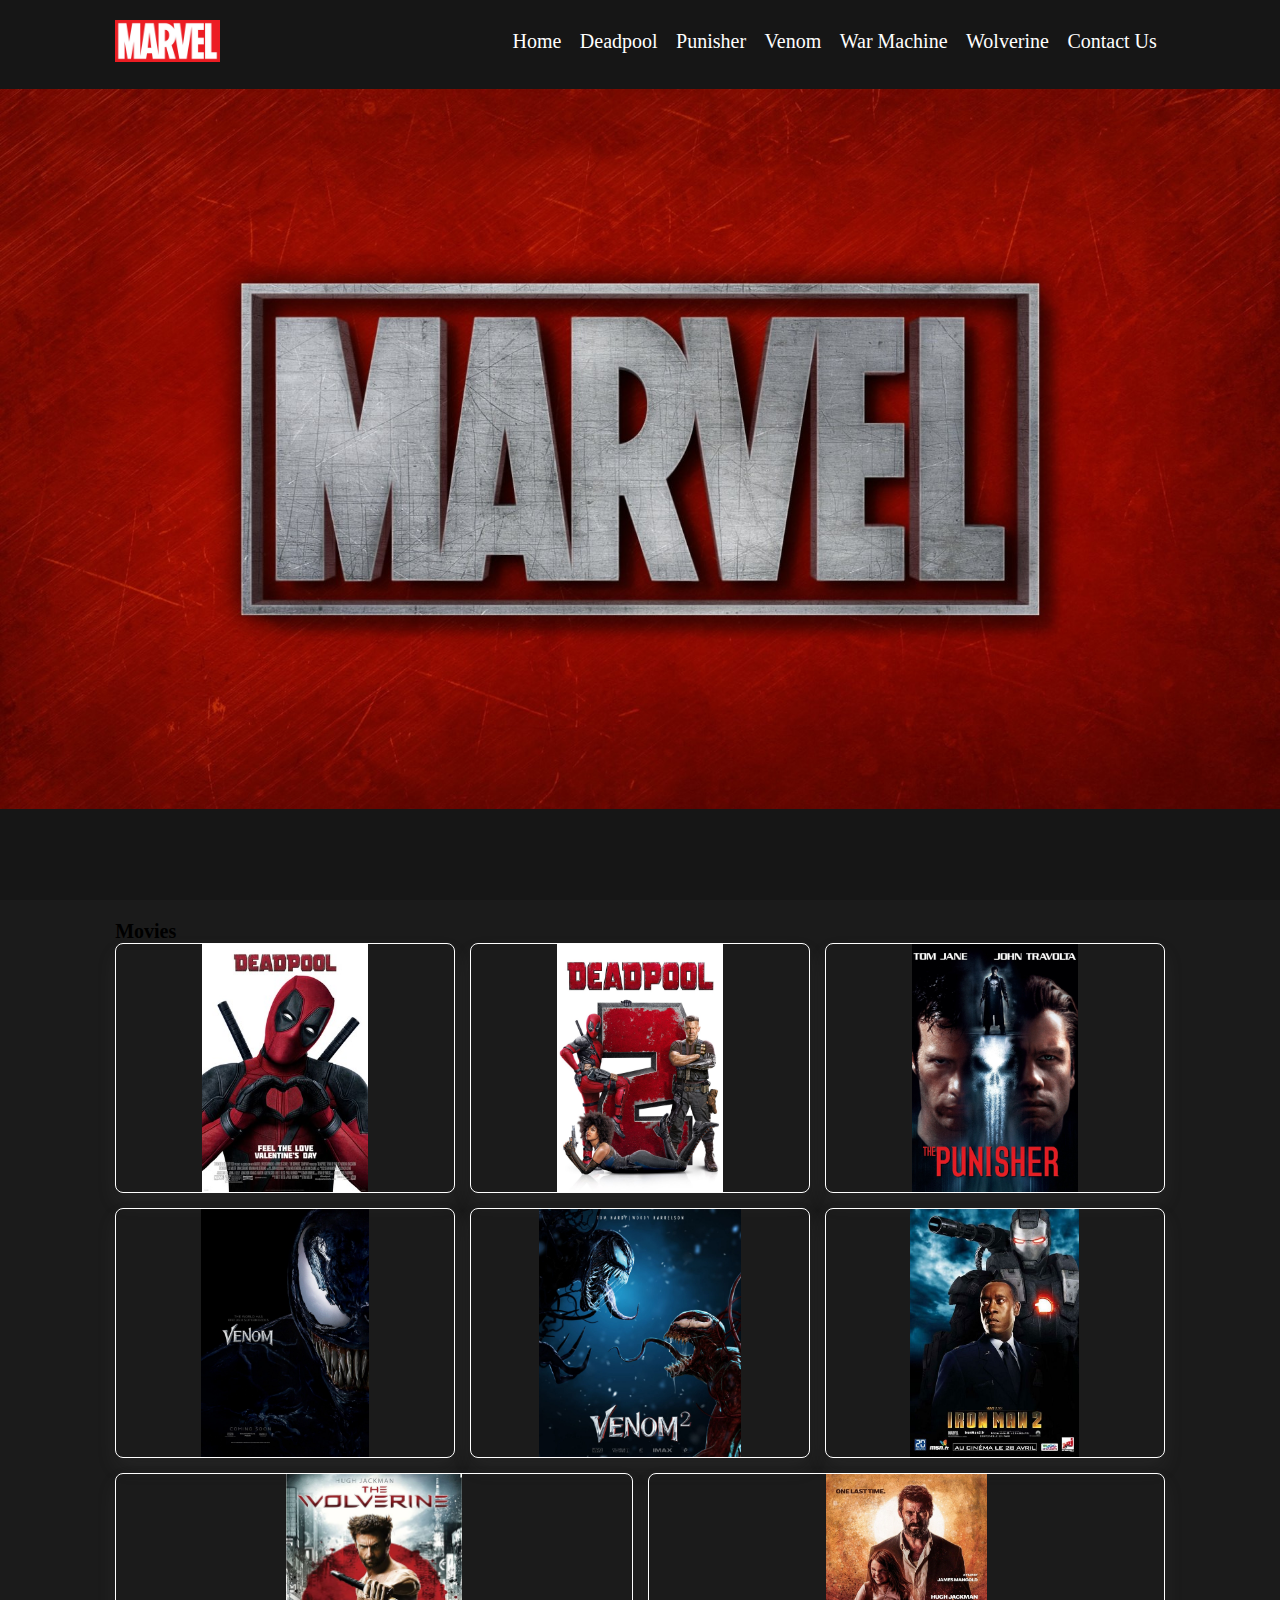
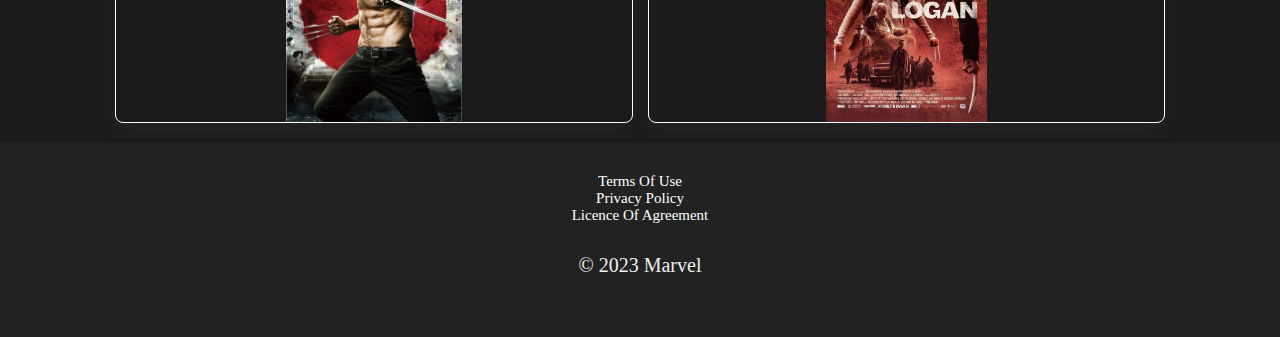
<file: index.html>
<!DOCTYPE html>
<html lang="en">
<head>
    <meta charset="UTF-8">
    <meta name="viewport" content="width=device-width, initial-scale=1.0">
    <title>Marvel</title>

    <!-- font awesome cdn link  -->
    <link rel="stylesheet" href="https://cdnjs.cloudflare.com/ajax/libs/font-awesome/5.15.3/css/all.min.css">

    <!-- css link -->
    <link rel="stylesheet" href="css/style.css">

</head>
<body>
    
<!-- header section starts  -->

<header>

    <div id="menu-bar" class="fas fa-bars"></div>

    <img class="logo" src="images/Marvel-logo.jpg" alt="logo">

    <nav class="navbar">
        <a href="index.html">home</a>
        <a href="Pages/Deadpool.html">Deadpool</a>
        <a href="Pages/Punisher.html">Punisher</a>
        <a href="Pages/Venom.html">Venom</a>
        <a href="Pages/War-machine.html">War Machine</a>
        <a href="Pages/Wolverine.html">Wolverine</a>
        <a href="Pages/Contact-us.html">Contact Us</a>
    </nav>


</header>

<!-- header section ends -->

<!-- home section starts   -->

<div class="home">
    <div class="image">
        <img src="images/back1.jpg" alt="">
    </div>
</div>

<!-- home section ends -->

<!-- gallery section starts  -->

<section class="gallery" id="gallery">
    <h1>Movies</h1>

    <div class="box-container">

        <div class="box">
            <a href="Pages/Deadpool.html"><img src="images/Poster-Deadpool.jpg" alt=""></a>
        </div>
        <div class="box">
            <a href="Pages/Deadpool.html"><img src="images/Poster-Deadpool-2.jpg" alt=""></a>
        </div>
        <div class="box">
            <a href="Pages/Punisher.html"><img src="images/Poster-Punisher.jpg" alt=""></a>
        </div>
        <div class="box">
            <a href="Pages/Venom.html"><img src="images/Poster-Venom1.jpg" alt=""></a>
        </div>
        <div class="box">
            <a href="Pages/Venom.html"><img src="images/Poster-Venom2.jpg" alt=""></a>          
        </div>
        <div class="box">
            <a href="Pages/War-machine.html"><img src="images/Poster-War-machine.jpg" alt=""></a>
        </div>
        <div class="box">
            <a href="Pages/Wolverine.html"><img src="images/Poster-wolverine.jpg" alt=""></a>
        </div>
        <div class="box">
            <a href="Pages/Wolverine.html"><img src="images/Poster-logan.jpg" alt=""></a>
        </div>


    </div>

</section>

<!-- gallery section ends -->

<!-- footer section  -->

<!-- footer section  -->

<footer>

    <div class="box-container">        
        <div class="box">
            
            
            <p><a href="">Terms of use</a></p>
            <p><a href="">Privacy Policy</a></p>
            <p><a href="">Licence of Agreement</a></p>
            
            <p class="copyright">© 2023 Marvel</p>
        </div>

    </div>

    
</footer>

</body>
</html>
</file>
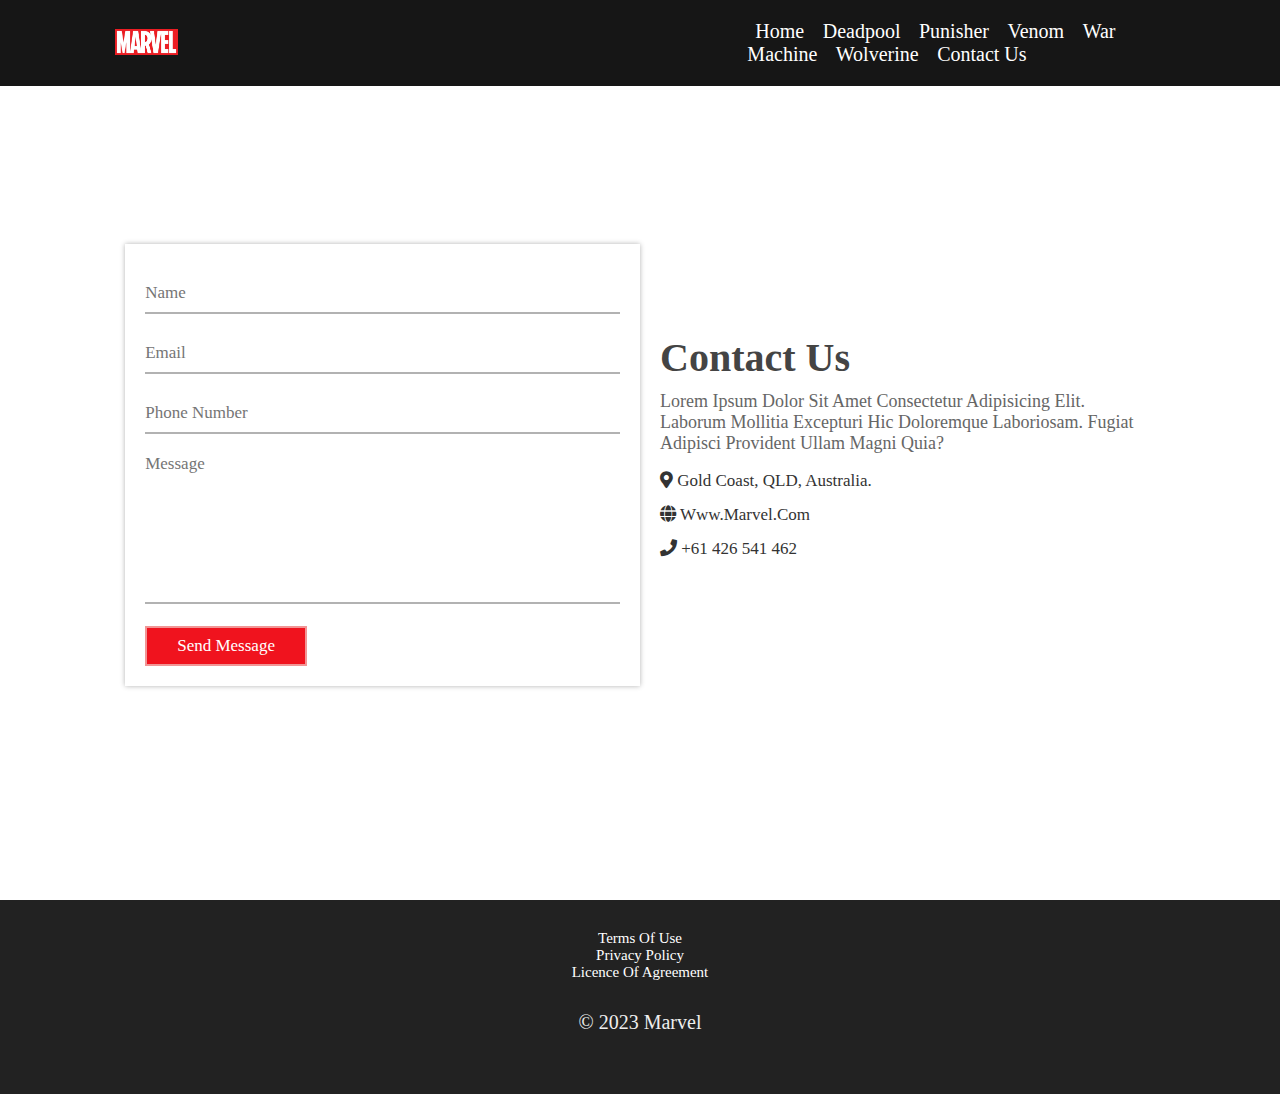
<file: Pages/Contact-us.html>
<!DOCTYPE html>
<html lang="zxx">
<head>
    <meta charset="UTF-8">
    <meta name="viewport" content="width=device-width, initial-scale=1.0">
    <title>Contact-us</title>

    <!-- font awesome cdn link  -->
    <link rel="stylesheet" href="https://cdnjs.cloudflare.com/ajax/libs/font-awesome/5.15.3/css/all.min.css">

    <!-- css link -->
    <link rel="stylesheet" href="../css/style.css">

</head>
<body>
    
<!-- header section starts  -->

<header>

    <div id="menu-bar" class="fas fa-bars"></div>

    <a href="../index.html"><img class="logo" src="../images/Marvel-logo.jpg" alt="logo"></a>

    <nav class="navbar">
        <a href="../index.html">home</a>
        <a href="../Pages/Deadpool.html">Deadpool</a>
        <a href="..//Pages/Punisher.html">Punisher</a>
        <a href="../Pages/Venom.html">Venom</a>
        <a href="../Pages/War-machine.html">War Machine</a>
        <a href="../Pages/Wolverine.html">Wolverine</a>
        <a href="..//Pages/Contact-us.html">Contact Us</a>
    </nav>


</header>

<!-- header section ends -->


<!-- contact section starts  -->

<section class="contact">

    <form>

        <input type="text" class="box" placeholder="name">
        <input type="email" class="box" placeholder="email">
        <input type="password" class="box" placeholder="phone number">
        <textarea name="" id="" cols="30" rows="10" class="box message" placeholder="message"></textarea>
    
        <input type="submit" class="btn" value="send message">
    
    </form>
    
    <div class="content">
    
        <h3>contact us </h3>
        <p>Lorem ipsum dolor sit amet consectetur adipisicing elit. Laborum mollitia excepturi hic doloremque laboriosam. Fugiat adipisci provident ullam magni quia?</p>
        <div class="icons">
            <i class="fas fa-map-marker-alt"></i> Gold Coast, QLD, Australia.
        </div>
        <div class="icons">
            <i class="fas fa-globe"></i> www.marvel.com
        </div>
        <div class="icons">
            <i class="fas fa-phone"></i> +61 426 541 462
        </div>
    
    </div>

</section>

<!-- contact section ends -->

<!-- footer section  -->

<footer>

    <div class="box-container">        
        <div class="box">
            
            
            <p><a href="">Terms of use</a></p>
            <p><a href="">Privacy Policy</a></p>
            <p><a href="">Licence of Agreement</a></p>
            
            <p class="copyright">© 2023 Marvel</p>
        </div>

    </div>

    
</footer>


</body>
</html>
</file>
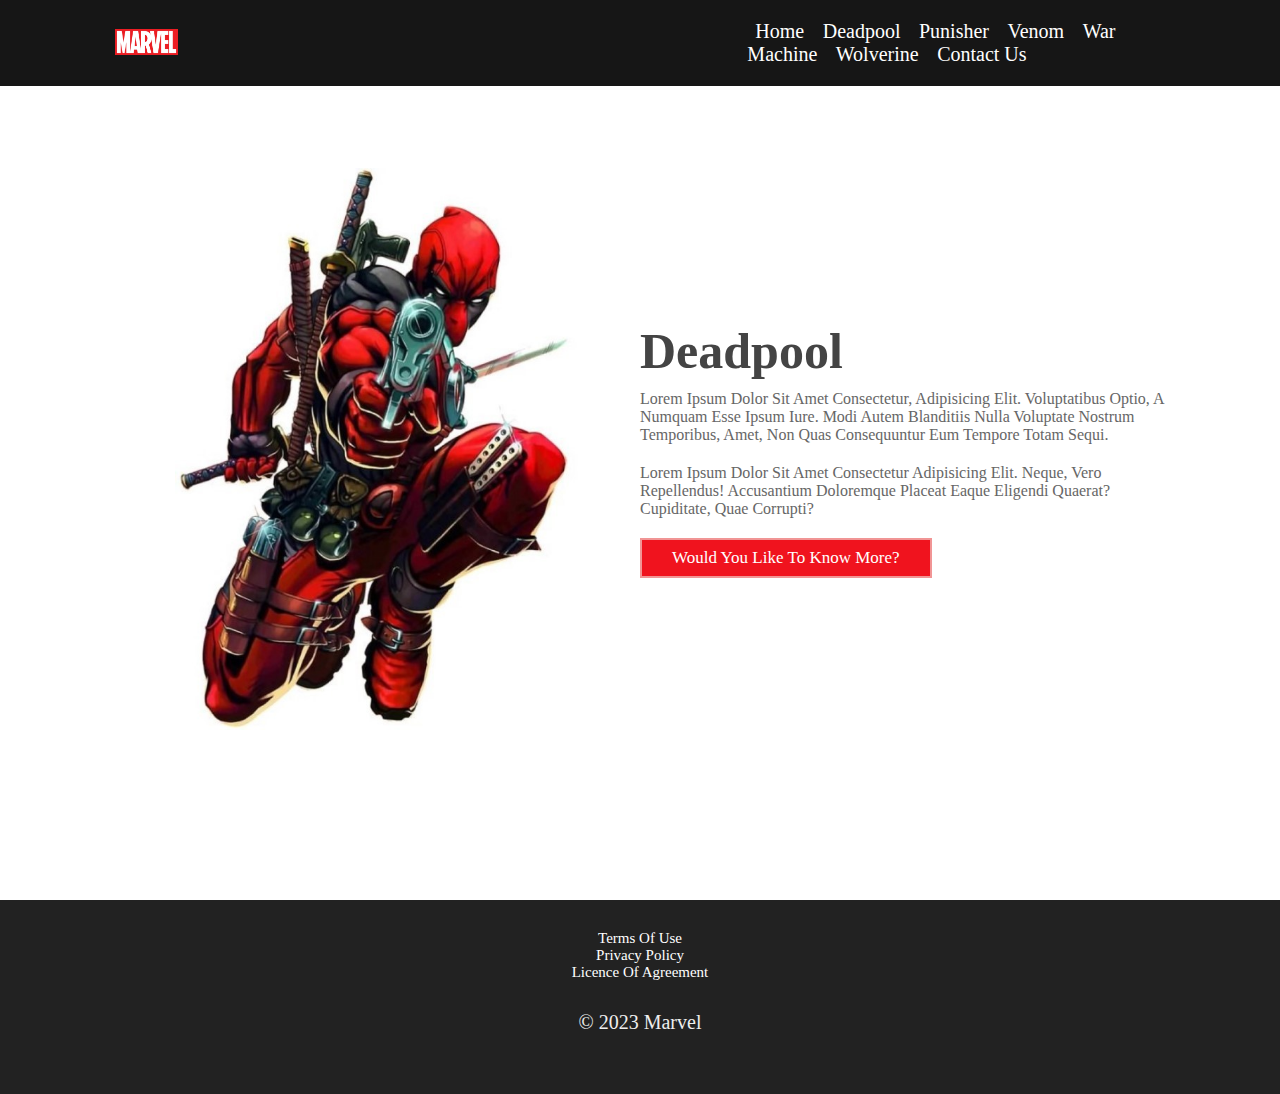
<file: Pages/Deadpool.html>
<!DOCTYPE html>
<html lang="zxx">
<head>
    <meta charset="UTF-8">
    <meta name="viewport" content="width=device-width, initial-scale=1.0">
    <title>Deadpool</title>

    <!-- font awesome cdn link  -->
    <link rel="stylesheet" href="https://cdnjs.cloudflare.com/ajax/libs/font-awesome/5.15.3/css/all.min.css">

    <!-- css link -->
    <link rel="stylesheet" href="../css/style.css">

</head>
<body>
    
<!-- header section starts  -->

<header>

    <div id="menu-bar" class="fas fa-bars"></div>

    <a href="../index.html"><img class="logo" src="../images/Marvel-logo.jpg" alt="logo"></a>

    <nav class="navbar">
        <a href="../index.html">Home</a>
        <a href="../Pages/Deadpool.html">Deadpool</a>
        <a href="../Pages/Punisher.html">Punisher</a>
        <a href="../Pages/Venom.html">Venom</a>
        <a href="../Pages/War-machine.html">War Machine</a>
        <a href="../Pages/Wolverine.html">Wolverine</a>
        <a href="../Pages/Contact-us.html">Contact Us</a>
    </nav>


</header>

<!-- header section ends -->


<!-- about section start  -->

<section class="about">

    <div class="image">
        <img src="../images/Deadpool.jpg" alt="Deadpool">
    </div>

    <div class="content">
        <h1>Deadpool</h1>
        <p>Lorem ipsum dolor sit amet consectetur, adipisicing elit. Voluptatibus optio, a numquam esse ipsum iure. Modi autem blanditiis nulla voluptate nostrum temporibus, amet, non quas consequuntur eum tempore totam sequi.</p>
        <p>Lorem ipsum dolor sit amet consectetur adipisicing elit. Neque, vero repellendus! Accusantium doloremque placeat eaque eligendi quaerat? Cupiditate, quae corrupti?</p>
        <a href=""><button class="btn">Would you like to know more?</button></a>
    </div>

</section>

<!-- about section ends -->

<!-- footer section  -->
<!-- footer section  -->

<footer>

    <div class="box-container">        
        <div class="box">
            
            <p><a href="">Terms of use</a></p>
            <p><a href="">Privacy Policy</a></p>
            <p><a href="">Licence of Agreement</a></p>
            
            <p class="copyright">© 2023 Marvel</p>
        </div>

    </div>

    
</footer>


</body>
</html>
</file>
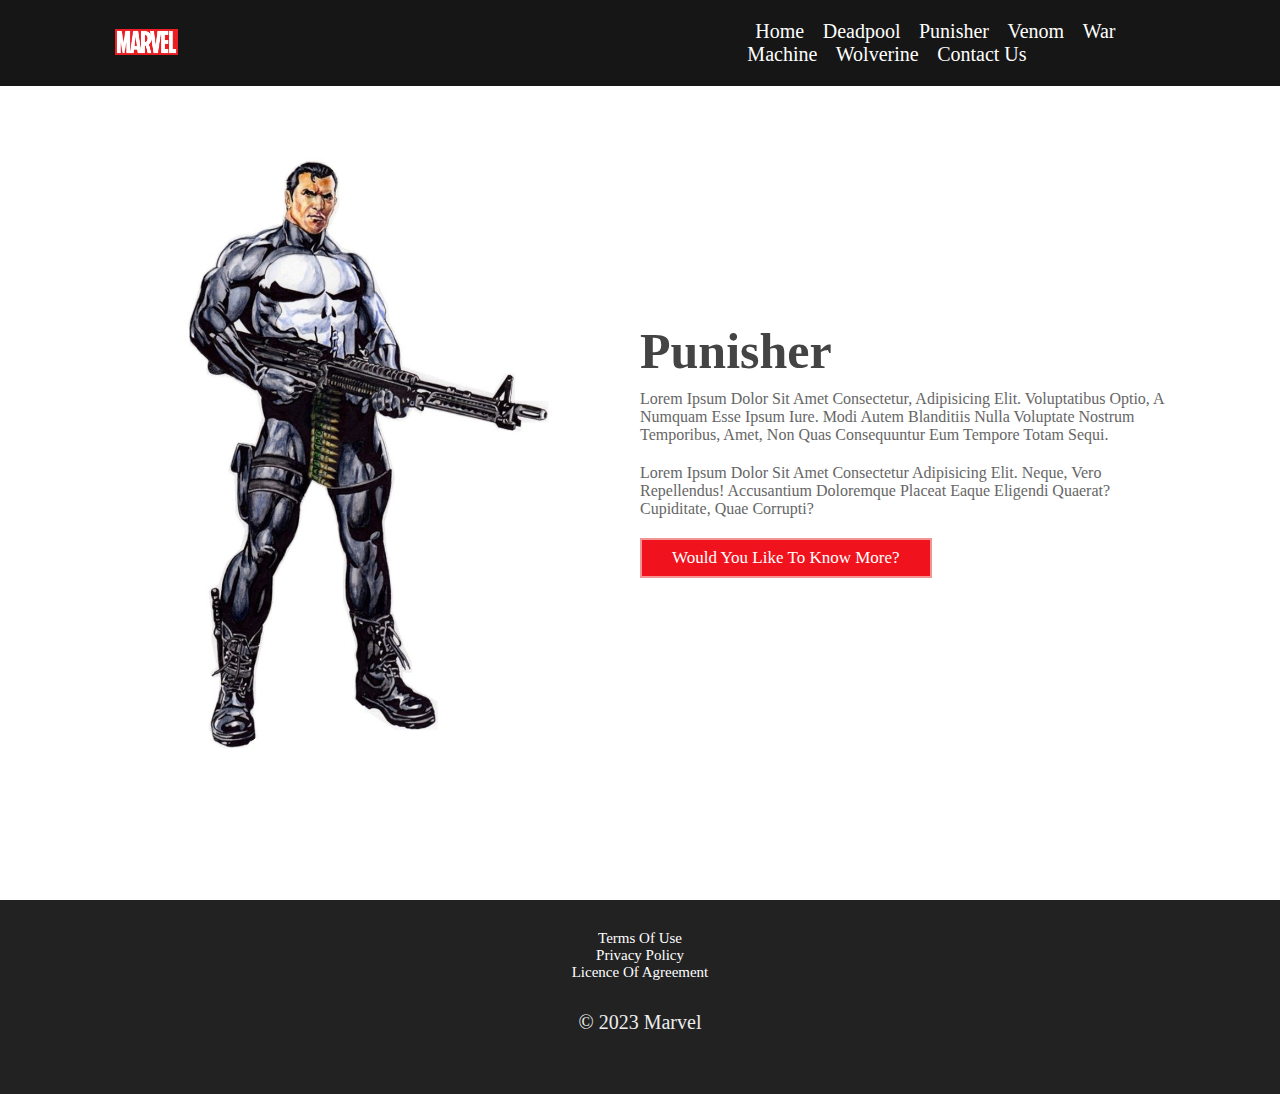
<file: Pages/Punisher.html>
<!DOCTYPE html>
<html lang="zxx">
<head>
    <meta charset="UTF-8">
    <meta name="viewport" content="width=device-width, initial-scale=1.0">
    <title>Punisher</title>

    <!-- font awesome cdn link  -->
    <link rel="stylesheet" href="https://cdnjs.cloudflare.com/ajax/libs/font-awesome/5.15.3/css/all.min.css">

    <!-- css link -->
    <link rel="stylesheet" href="../css/style.css">

</head>
<body>
    
<!-- header section starts  -->

<header>

    <div id="menu-bar" class="fas fa-bars"></div>

    <a href="../index.html"><img class="logo" src="../images/Marvel-logo.jpg" alt="logo"></a>

    <nav class="navbar">
        <a href="../index.html">Home</a>
        <a href="../Pages/Deadpool.html">Deadpool</a>
        <a href="../Pages/Punisher.html">Punisher</a>
        <a href="../Pages/Venom.html">Venom</a>
        <a href="../Pages/War-machine.html">War Machine</a>
        <a href="../Pages/Wolverine.html">Wolverine</a>
        <a href="../Pages/Contact-us.html">Contact Us</a>
    </nav>


</header>

<!-- header section ends -->


<!-- about section start  -->

<section class="about">

    <div class="image">
        <img src="../images/Punisher.jpg" alt="Punisher">
    </div>

    <div class="content">
        <h1>Punisher</h1>
        <p>Lorem ipsum dolor sit amet consectetur, adipisicing elit. Voluptatibus optio, a numquam esse ipsum iure. Modi autem blanditiis nulla voluptate nostrum temporibus, amet, non quas consequuntur eum tempore totam sequi.</p>
        <p>Lorem ipsum dolor sit amet consectetur adipisicing elit. Neque, vero repellendus! Accusantium doloremque placeat eaque eligendi quaerat? Cupiditate, quae corrupti?</p>
        <a href="#"><button class="btn">Would you like to know more?</button></a>
    </div>

</section>

<!-- about section ends -->

<!-- footer section  -->
<!-- footer section  -->

<footer>

    <div class="box-container">        
        <div class="box">
            
            
            <p><a href="">Terms of use</a></p>
            <p><a href="">Privacy Policy</a></p>
            <p><a href="">Licence of Agreement</a></p>
            
            <p class="copyright">© 2023 Marvel</p>
        </div>

    </div>

    
</footer>


</body>
</html>
</file>
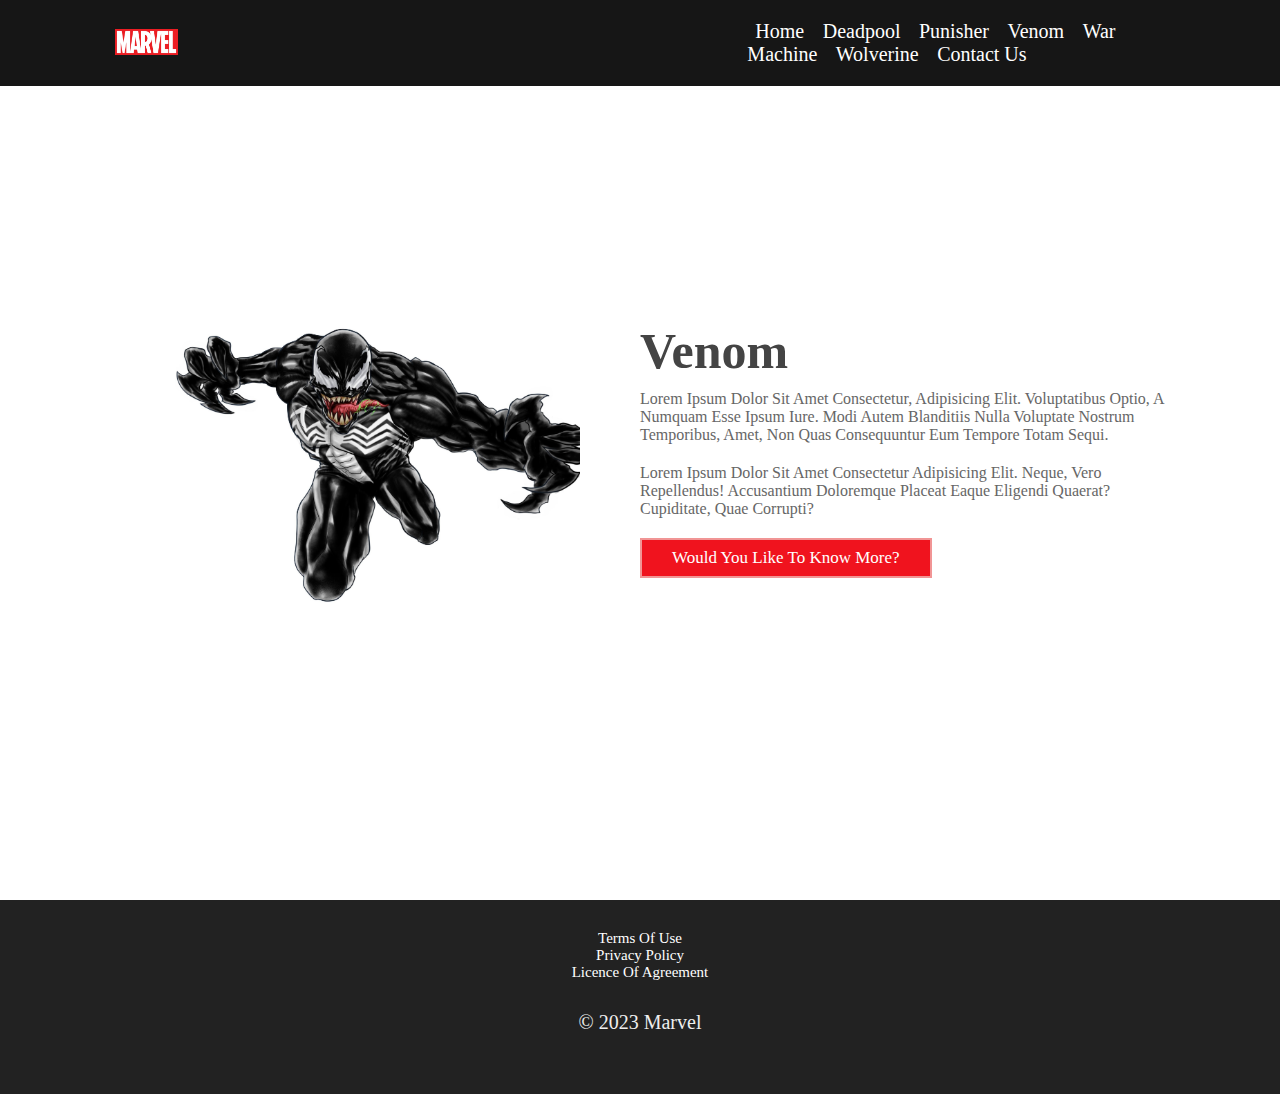
<file: Pages/Venom.html>
<!DOCTYPE html>
<html lang="zxx">
<head>
    <meta charset="UTF-8">
    <meta name="viewport" content="width=device-width, initial-scale=1.0">
    <title>Venom</title>

    <!-- font awesome cdn link  -->
    <link rel="stylesheet" href="https://cdnjs.cloudflare.com/ajax/libs/font-awesome/5.15.3/css/all.min.css">

    <!-- css link -->
    <link rel="stylesheet" href="../css/style.css">

</head>
<body>
    
<!-- header section starts  -->

<header>

    <div id="menu-bar" class="fas fa-bars"></div>

    <a href="../index.html"><img class="logo" src="../images/Marvel-logo.jpg" alt="logo"></a>

    <nav class="navbar">
        <a href="../index.html">Home</a>
        <a href="../Pages/Deadpool.html">Deadpool</a>
        <a href="../Pages/Punisher.html">Punisher</a>
        <a href="../Pages/Venom.html">Venom</a>
        <a href="../Pages/War-machine.html">War Machine</a>
        <a href="../Pages/Wolverine.html">Wolverine</a>
        <a href="../Pages/Contact-us.html">Contact Us</a>
    </nav>


</header>

<!-- header section ends -->


<!-- about section start  -->

<section class="about">

    <div class="image">
        <img src="../images/Venom.jpg" alt="Venom">
    </div>

    <div class="content">
        <h1>Venom</h1>
        <p>Lorem ipsum dolor sit amet consectetur, adipisicing elit. Voluptatibus optio, a numquam esse ipsum iure. Modi autem blanditiis nulla voluptate nostrum temporibus, amet, non quas consequuntur eum tempore totam sequi.</p>
        <p>Lorem ipsum dolor sit amet consectetur adipisicing elit. Neque, vero repellendus! Accusantium doloremque placeat eaque eligendi quaerat? Cupiditate, quae corrupti?</p>
        <a href="#"><button class="btn">Would you like to know more?</button></a>
    </div>

</section>

<!-- about section ends -->

<!-- footer section  -->
<!-- footer section  -->

<footer>

    <div class="box-container">        
        <div class="box">
            
            
            <p><a href="">Terms of use</a></p>
            <p><a href="">Privacy Policy</a></p>
            <p><a href="">Licence of Agreement</a></p>
            
            <p class="copyright">© 2023 Marvel</p>
        </div>

    </div>

    
</footer>


</body>
</html>
</file>
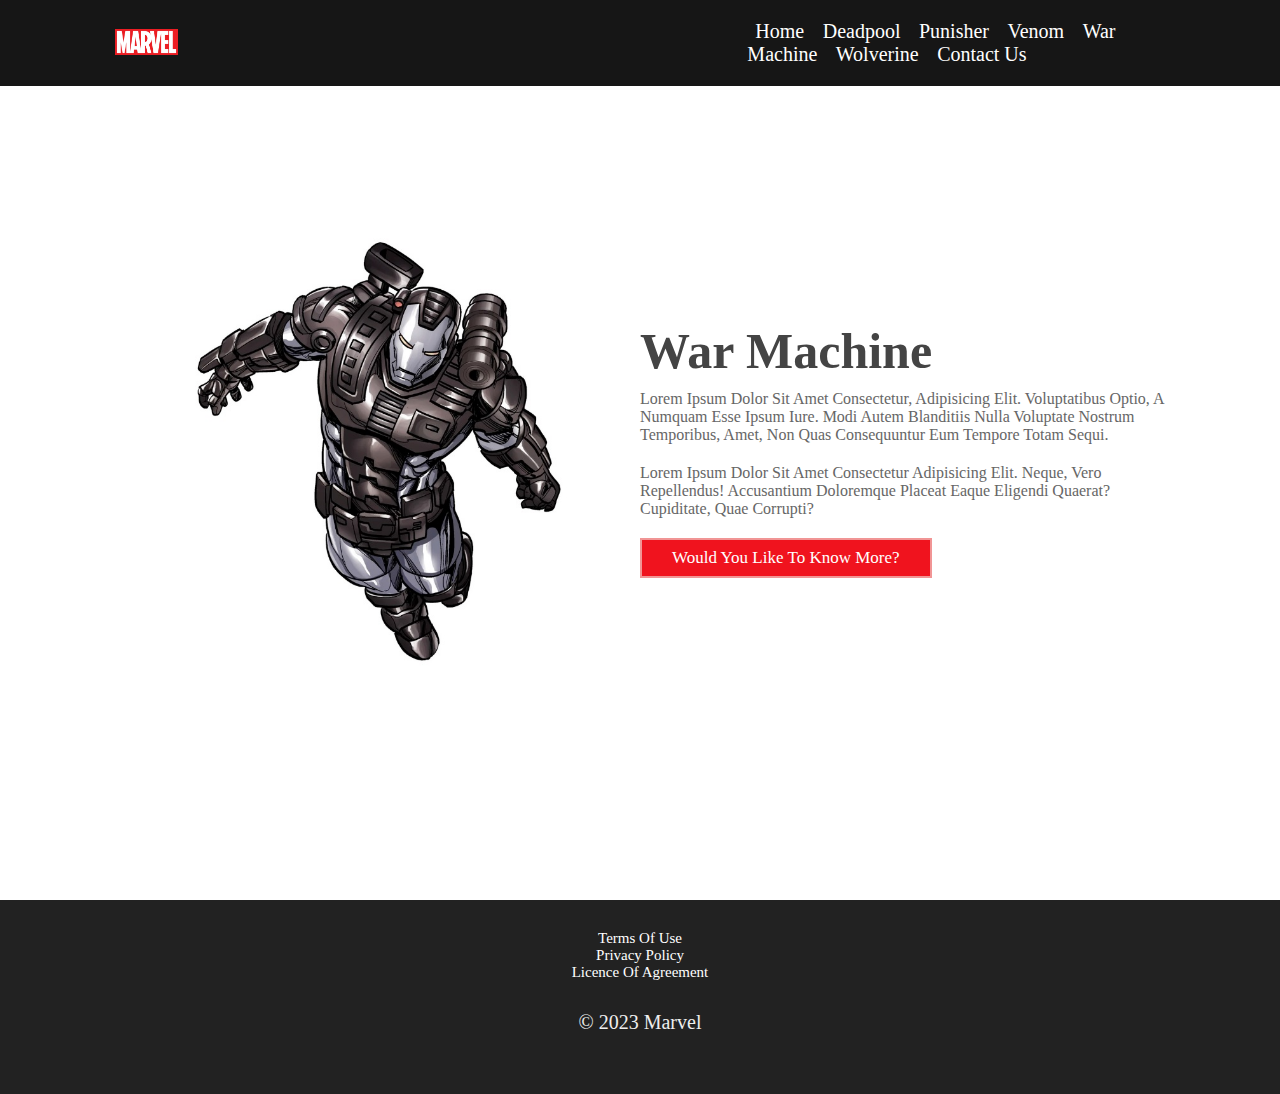
<file: Pages/War-machine.html>
<!DOCTYPE html>
<html lang="zxx">
<head>
    <meta charset="UTF-8">
    <meta name="viewport" content="width=device-width, initial-scale=1.0">
    <title>War-Machine</title>

    <!-- font awesome cdn link  -->
    <link rel="stylesheet" href="https://cdnjs.cloudflare.com/ajax/libs/font-awesome/5.15.3/css/all.min.css">

    <!-- css link -->
    <link rel="stylesheet" href="../css/style.css">

</head>
<body>
    
<!-- header section starts  -->

<header>

    <div id="menu-bar" class="fas fa-bars"></div>

    <a href="../index.html"><img class="logo" src="../images/Marvel-logo.jpg" alt="logo"></a>

    <nav class="navbar">
        <a href="../index.html">Home</a>
        <a href="../Pages/Deadpool.html">Deadpool</a>
        <a href="../Pages/Punisher.html">Punisher</a>
        <a href="../Pages/Venom.html">Venom</a>
        <a href="../Pages/War-machine.html">War Machine</a>
        <a href="../Pages/Wolverine.html">Wolverine</a>
        <a href="../Pages/Contact-us.html">Contact Us</a>
    </nav>


</header>

<!-- header section ends -->


<!-- about section start  -->

<section class="about">

    <div class="image">
        <img src="..//images/War-Machine.jpg" alt="War-Machine">
    </div>

    <div class="content">
        <h1>War Machine</h1>
        <p>Lorem ipsum dolor sit amet consectetur, adipisicing elit. Voluptatibus optio, a numquam esse ipsum iure. Modi autem blanditiis nulla voluptate nostrum temporibus, amet, non quas consequuntur eum tempore totam sequi.</p>
        <p>Lorem ipsum dolor sit amet consectetur adipisicing elit. Neque, vero repellendus! Accusantium doloremque placeat eaque eligendi quaerat? Cupiditate, quae corrupti?</p>
        <a href="#"><button class="btn">Would you like to know more?</button></a>
    </div>

</section>

<!-- about section ends -->

<!-- footer section  -->
<!-- footer section  -->

<footer>

    <div class="box-container">        
        <div class="box">
            
            
            <p><a href="">Terms of use</a></p>
            <p><a href="">Privacy Policy</a></p>
            <p><a href="">Licence of Agreement</a></p>
            
            <p class="copyright">© 2023 Marvel</p>
        </div>

    </div>

    
</footer>


</body>
</html>
</file>
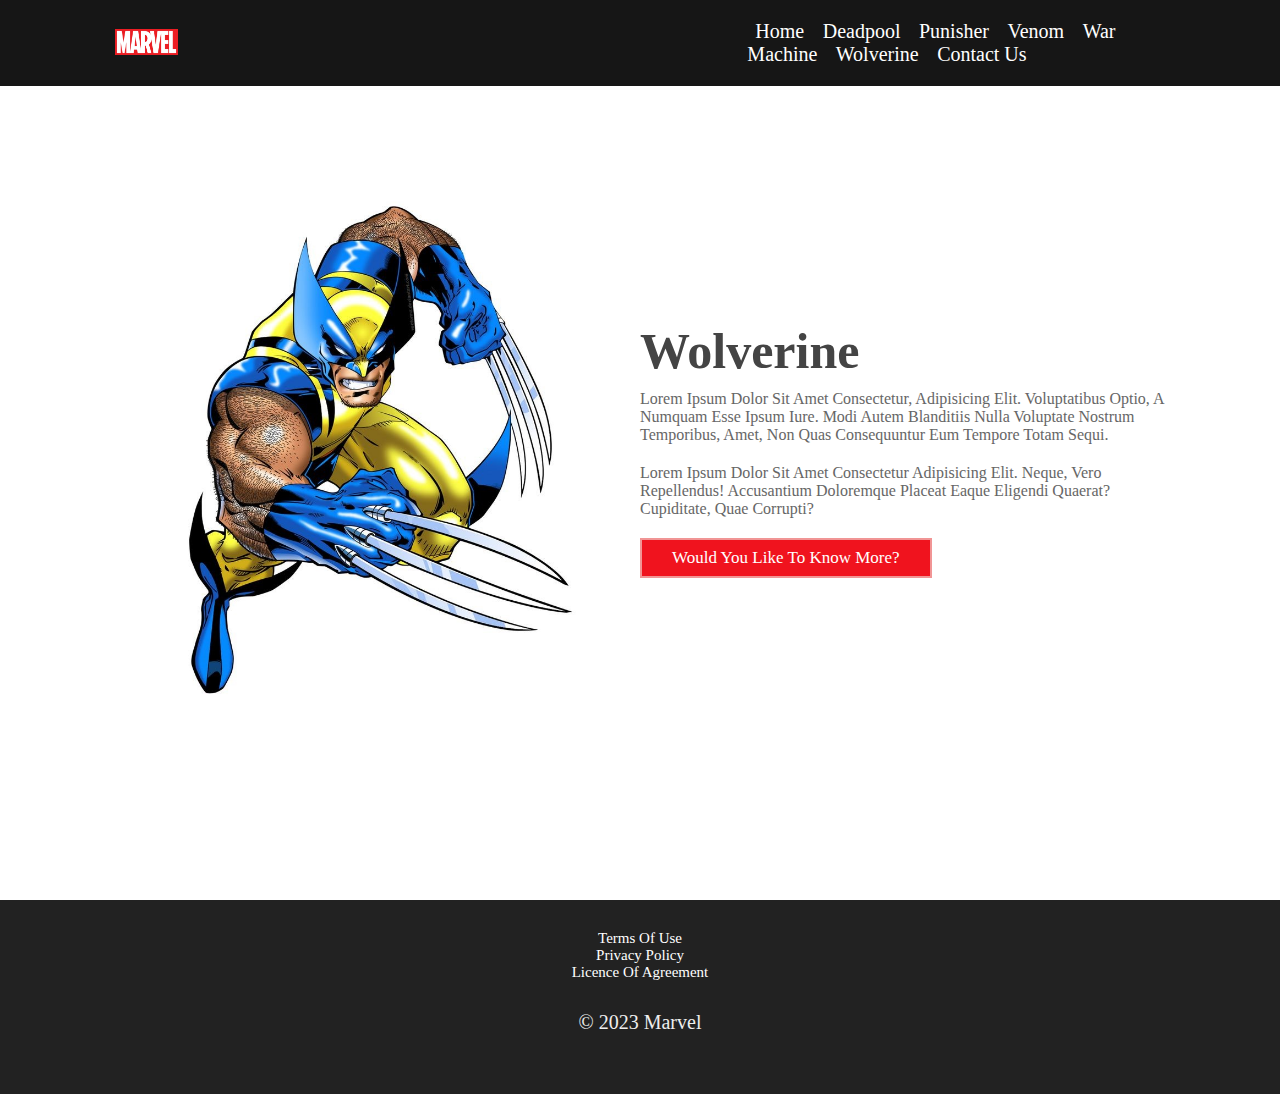
<file: Pages/Wolverine.html>
<!DOCTYPE html>
<html lang="zxx">
<head>
    <meta charset="UTF-8">
    <meta name="viewport" content="width=device-width, initial-scale=1.0">
    <title>Wolverine</title>

    <!-- font awesome cdn link  -->
    <link rel="stylesheet" href="https://cdnjs.cloudflare.com/ajax/libs/font-awesome/5.15.3/css/all.min.css">

    <!-- css link -->
    <link rel="stylesheet" href="../css/style.css">

</head>
<body>
    
<!-- header section starts  -->

<header>

    <div id="menu-bar" class="fas fa-bars"></div>

    <a href="../index.html"><img class="logo" src="../images/Marvel-logo.jpg" alt="logo"></a>

    <nav class="navbar">
        <a href="../index.html">Home</a>
        <a href="../Pages/Deadpool.html">Deadpool</a>
        <a href="../Pages/Punisher.html">Punisher</a>
        <a href="../Pages/Venom.html">Venom</a>
        <a href="../Pages/War-machine.html">War Machine</a>
        <a href="../Pages/Wolverine.html">Wolverine</a>
        <a href="../Pages/Contact-us.html">Contact Us</a>
    </nav>


</header>

<!-- header section ends -->


<!-- about section start  -->

<section class="about">

    <div class="image">
        <img src="../images/Wolverine.jpg" alt="Wolverine">
    </div>

    <div class="content">
        <h1>Wolverine</h1>
        <p>Lorem ipsum dolor sit amet consectetur, adipisicing elit. Voluptatibus optio, a numquam esse ipsum iure. Modi autem blanditiis nulla voluptate nostrum temporibus, amet, non quas consequuntur eum tempore totam sequi.</p>
        <p>Lorem ipsum dolor sit amet consectetur adipisicing elit. Neque, vero repellendus! Accusantium doloremque placeat eaque eligendi quaerat? Cupiditate, quae corrupti?</p>
        <a href="#"><button class="btn">Would you like to know more?</button></a>
    </div>

</section>

<!-- about section ends -->

<!-- footer section  -->
<!-- footer section  -->

<footer>

    <div class="box-container">        
        <div class="box">
            
            
            <p><a href="">Terms of use</a></p>
            <p><a href="">Privacy Policy</a></p>
            <p><a href="">Licence of Agreement</a></p>
            
            <p class="copyright">© 2023 Marvel</p>
        </div>

    </div>

    
</footer>


</body>
</html>
</file>
<file: css/style.css>
*{
    font-family:'Times New Roman', Times, serif;
    margin:0; padding:0;
    box-sizing: border-box;
    text-transform: capitalize;
    outline: none; border:none;
    text-decoration: none;
    transition: all .2s linear;
  }
  
  *::selection{
    background: #F0131E;
    color: #fff;
  }
  
  html{
    font-size: 62.5%;
    overflow-x: hidden;
    scroll-padding-top: 6rem;
    scroll-behavior: smooth;
  }
  
 

  section{
    padding:2rem 9%;
  }

  .heading{
    text-align: center;
    padding:2.5rem 0
  }
  
  .heading span{
    font-size: 3.5rem;
    background:rgb(0, 0, 0);
    color:rgb(235, 235, 235);
    border-radius: .5rem;
    padding:.2rem 1rem;
  }
  
  .heading span.space{
    background:none;
  }
  
  .btn{
    display: inline-block;
    margin-top: 1rem;
    background: #F0131E;
    color:#fff;
    padding:.8rem 3rem;
    border:.2rem solid rgb(241, 149, 149);
    cursor: pointer;
    font-size: 1.7rem;
  }
  
  .btn:hover{
    background:rgba(0, 102, 255, 0.2);
    color: #F0131E;
    box-shadow: 
    0 0 .2rem #fff,
    0 0 .2rem #fff,
    0 0 2rem #FF3131,
    0 0 0.8rem #FF3131,
    0 0 2.8rem #FF3131,
  inset 0 0 1.3rem #FF3131;
    
  }
  
  header{
    position: fixed;
    top:0; left: 0; right:0;
    background:rgb(22, 22, 22);
    z-index: 1000;
    display: flex;
    align-items: center;
    justify-content: space-between;
    padding:2rem 9%;
  }
  
  header .logo{
    width:10%;
  }
  
  header .logo span{
    color: #F0131E;
  }
  
  header .navbar a{
    color:#fff;
    font-size: 2rem;
    margin:0 .8rem;
  }
  
  header .navbar a:hover{
    color:#F0131E;
  }
  
  
  #menu-bar{
    color:#fff;
    border:.1rem solid #fff;
    border-radius: .5rem;
    font-size: 3rem;
    padding:.5rem 1.2rem;
    cursor: pointer;
    display: none;
  }
  
  .home{
    background: rgb(22, 22, 22);
    min-height: 100vh;
    display: flex;
    align-items: center;
    justify-content: center;
    flex-flow: column;
    position: relative;
    z-index: 0;
  }

  .home .image img{
    position: relative;
    top:0; left: 0;
    z-index: -1;
    height: 100%;
    width:100%;
    object-fit: cover;
  }


  /* About Style */

.about{
    min-height: 100vh;
    display: flex;
    align-items: center;
    justify-content: space-around;
    flex-wrap: wrap;
    padding-bottom: 2rem;
}

.about .image{
    flex:1 1 40rem;
    padding: 3rem;
}

.about .image img{
    padding: 3rem;
    width:100%;
}

.about .content{
    flex:1 1 40rem;
}

.about .content h1{
    font-size: 5rem;
    color:#444;
}

.about .content p{
    font-size: 1.6rem;
    color:#666;
    padding:1rem 0;
}
  /* Gallery Style */
.gallery{
  background:rgba(12, 12, 12, 0.938);
}

.gallery .box-container{
    display: flex;
    flex-wrap: wrap;
    gap:1.5rem;
  }
  
  .gallery .box-container .box{
    overflow: hidden;
    box-shadow: 0 1rem 2rem rgba(122, 122, 122, 0.1);
    border:.1rem solid #fff;
    border-radius: .8rem;
    flex:1 1 30rem;
    height: 25rem;
    position: relative;
  }
  
  .gallery .box-container .box img{
    height: 100%;
    width:100%;
    object-fit:contain;
  }
  .gallery .box-container .box img:hover{
    box-shadow: 
    0 0 .2rem #fff,
    0 0 .2rem #fff,
    0 0 2rem #FF3131,
    0 0 0.8rem #FF3131,
    0 0 2.8rem #FF3131,
  inset 0 0 1.3rem #FF3131;
  }

/* ContactStyle */


.contact{
    min-height: 100vh;
    display: flex;
    align-items: center;
    justify-content: space-around;
    flex-wrap: wrap;
}

.contact form{
    flex:1 1 40rem;
    padding:2rem;
    margin:1rem;
    margin-top: 4rem;
    box-shadow: 0 0 .5rem rgba(0,0,0,.3);
}

.contact .content{
    flex:1 1 40rem;
    padding:3rem 1rem;
}

.contact form .box{
    width:100%;
    color:#333;
    height:4rem;
    font-size: 1.7rem;
    border-bottom: .2rem solid rgba(0,0,0,.3);
    text-transform: none;
    margin:1rem 0;
}

.contact form .box::placeholder{
    text-transform: capitalize;
}
.contact form .message{
    height:15rem;
    resize: none;
}

.contact .content h3{
    font-size: 4rem;
    color:#444;
}

.contact .content p{
    font-size: 1.8rem;
    color:#666;
    padding:1rem 0;
}

.contact .content .icons{
    font-size: 1.7rem;
    color:#333;
    padding:.7rem 0;
}

  
  /* Footer Style */

  footer{
    font-size: 1.5rem;
    background:rgb(34, 34, 34);
    text-align: center;
    color:#eee;
  }
  
  footer .box-container{
    display: flex;
    justify-content: space-between;
    flex-wrap: wrap;
    gap:.5rem;
  }
  a{
    text-decoration: none;
    color: #fff;
  }

  .copyright{
    font-size: 2rem;
    padding: 3rem;
  }
  
  footer .box-container .box{
    padding:3rem 0;
    flex:1 1 25rem;
  }

/* media queries  */

@media (max-width:1200px){

  html{
    font-size: 55%;
  }
  header{
    padding:2rem;
    display: flex;
    align-items: center;
    justify-content: space-between;
  }



}

@media (max-width:991px){

  header{
    padding:2rem;
    display: flex;
    align-items: center;
    justify-content: space-between;
  }

  section{
    padding:2rem;
  }
  .contact .row form .inputBox input{
    width:100%;
    margin:0;
    padding: 0;
  }
}

@media (max-width:768px){

  #menu-bar{
    display: initial;
  }

  header .navbar{
    position: absolute;
    top:100%; right:0; left: 0;
    background: #333;
    border-top: .1rem solid rgba(255,255,255,.2);
    padding:1rem 2rem;
    clip-path: polygon(0 0, 100% 0, 100% 0, 0 0);
  }

  header .navbar.active{
    clip-path: polygon(0 0, 100% 0, 100% 100%, 0 100%);
  }

  header .navbar a{
    display: block;
    border-radius: .5rem;
    padding:1.5rem;
    margin:1.5rem 0;    
    background:#222;
  }
  .contact .row form .inputBox input{
    width:100%;
    margin:0;
    padding: 0;
  }
}

@media (max-width:450px){

  html{
    font-size: 50%;
  }
  
  .heading span{
    font-size: 2.5rem;
  }

  .contact .row form .inputBox input{
    width:100%;
    margin:0;
    padding: 0;
  }

}
</file>
